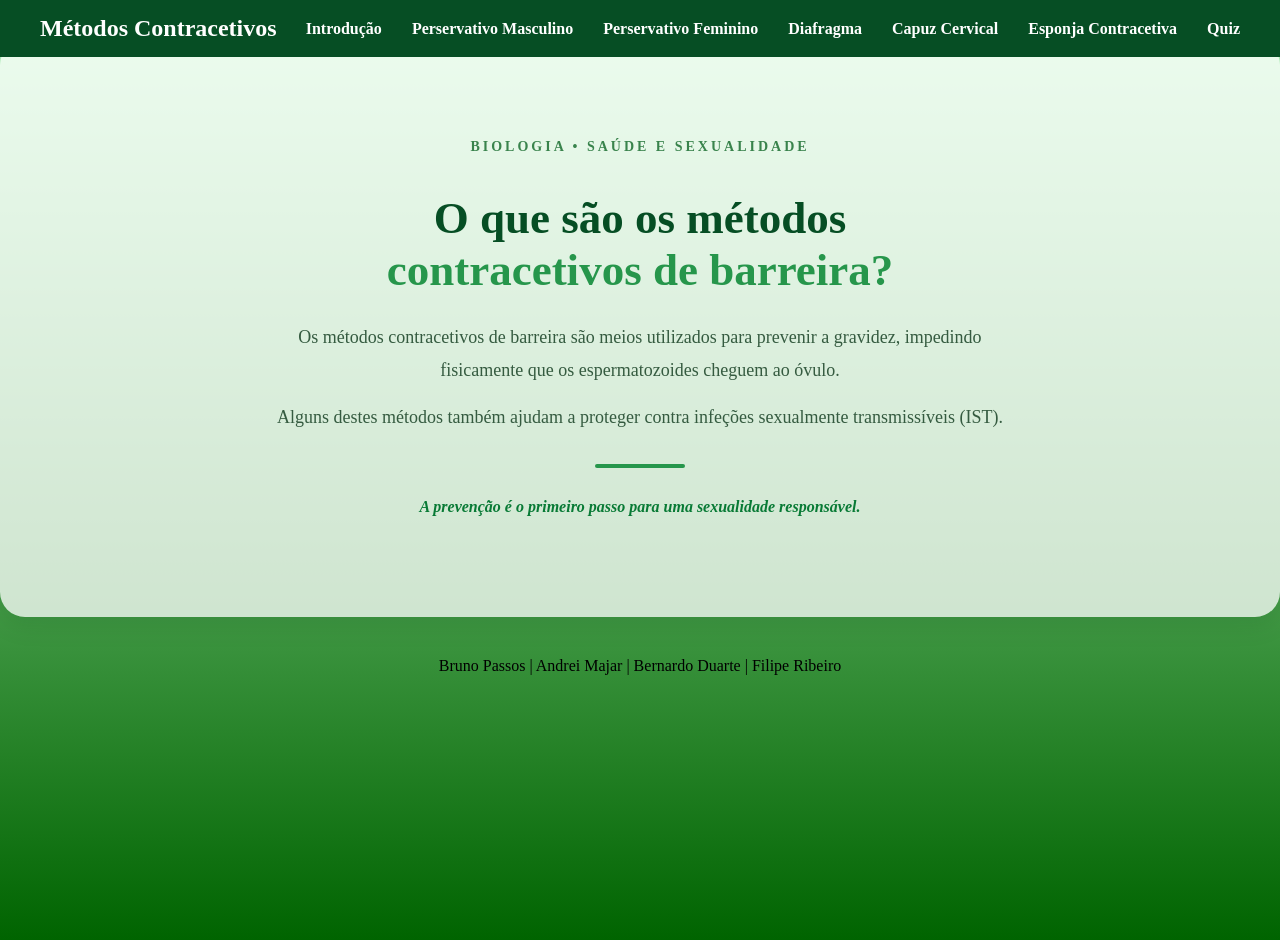
<file: metodos_barreira/index.html>
<!DOCTYPE html>
<html>
<head>
	<meta charset="utf-8">
	<meta name="viewport" content="width=device-width, initial-scale=1">
	<title>Métodos barreira</title>
	<link rel="stylesheet" type="text/css" href="Metodos_barreira.css">
</head>
<body>

	<header class="menu">
    <h1>Métodos Contracetivos</h1>

    <nav>
        <a href="Metodos_barreira.html" class="">Introdução</a>
		<a href="perservativoh.html">Perservativo Masculino</a>
		<a href="perservativom.html">Perservativo Feminino</a>
		<a href="diafragma.html">Diafragma</a>
		<a href="capuzcervical.html">Capuz Cervical</a>
		<a href="esponjacontracetiva.html">Esponja Contracetiva</a>
        <a href="quiz.html">Quiz</a>
    </nav>
</header>

<p></p>

<section class="introducao" id="introducao">

    <p class="subtitulo">BIOLOGIA • SAÚDE E SEXUALIDADE</p>

    <h1>
        O que são os métodos
        <span>contracetivos de barreira?</span>
    </h1>

    <p class="descricao">
        Os métodos contracetivos de barreira são meios utilizados
        para prevenir a gravidez, impedindo fisicamente que os
        espermatozoides cheguem ao óvulo.
    </p>

    <p class="descricao">
        Alguns destes métodos também ajudam a proteger contra
        infeções sexualmente transmissíveis (IST).
    </p>

    <div class="linha-decorativa"></div>

    <p class="frase-final">
        A prevenção é o primeiro passo para uma sexualidade responsável.
    </p>

</section>

<center>

  <p class="nota">
        Bruno Passos | Andrei Majar | Bernardo Duarte | Filipe Ribeiro
    </p>
</center>

</body>
</html>
</file>
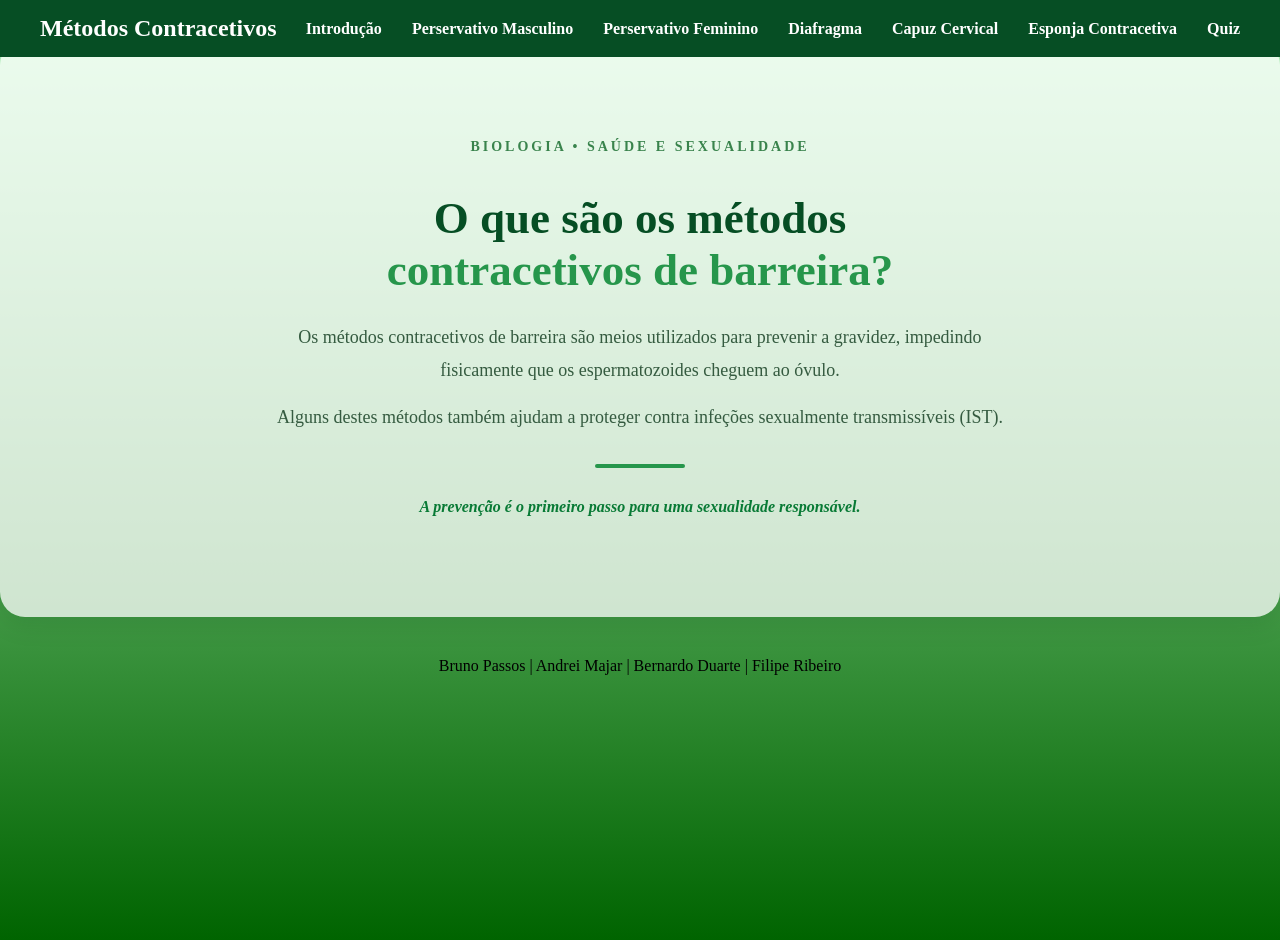
<file: metodos_barreira/Metodos_barreira.html>
<!DOCTYPE html>
<html>
<head>
	<meta charset="utf-8">
	<meta name="viewport" content="width=device-width, initial-scale=1">
	<title>Métodos barreira</title>
	<link rel="stylesheet" type="text/css" href="Metodos_barreira.css">
</head>
<body>

	<header class="menu">
    <h1>Métodos Contracetivos</h1>

    <nav>
        <a href="Metodos_barreira.html" class="">Introdução</a>
		<a href="perservativoh.html">Perservativo Masculino</a>
		<a href="perservativom.html">Perservativo Feminino</a>
		<a href="diafragma.html">Diafragma</a>
		<a href="capuzcervical.html">Capuz Cervical</a>
		<a href="esponjacontracetiva.html">Esponja Contracetiva</a>
        <a href="quiz.html">Quiz</a>
    </nav>
</header>

<p></p>

<section class="introducao" id="introducao">

    <p class="subtitulo">BIOLOGIA • SAÚDE E SEXUALIDADE</p>

    <h1>
        O que são os métodos
        <span>contracetivos de barreira?</span>
    </h1>

    <p class="descricao">
        Os métodos contracetivos de barreira são meios utilizados
        para prevenir a gravidez, impedindo fisicamente que os
        espermatozoides cheguem ao óvulo.
    </p>

    <p class="descricao">
        Alguns destes métodos também ajudam a proteger contra
        infeções sexualmente transmissíveis (IST).
    </p>

    <div class="linha-decorativa"></div>

    <p class="frase-final">
        A prevenção é o primeiro passo para uma sexualidade responsável.
    </p>

</section>

<center>

  <p class="nota">
        Bruno Passos | Andrei Majar | Bernardo Duarte | Filipe Ribeiro
    </p>
</center>

</body>
</html>
</file>
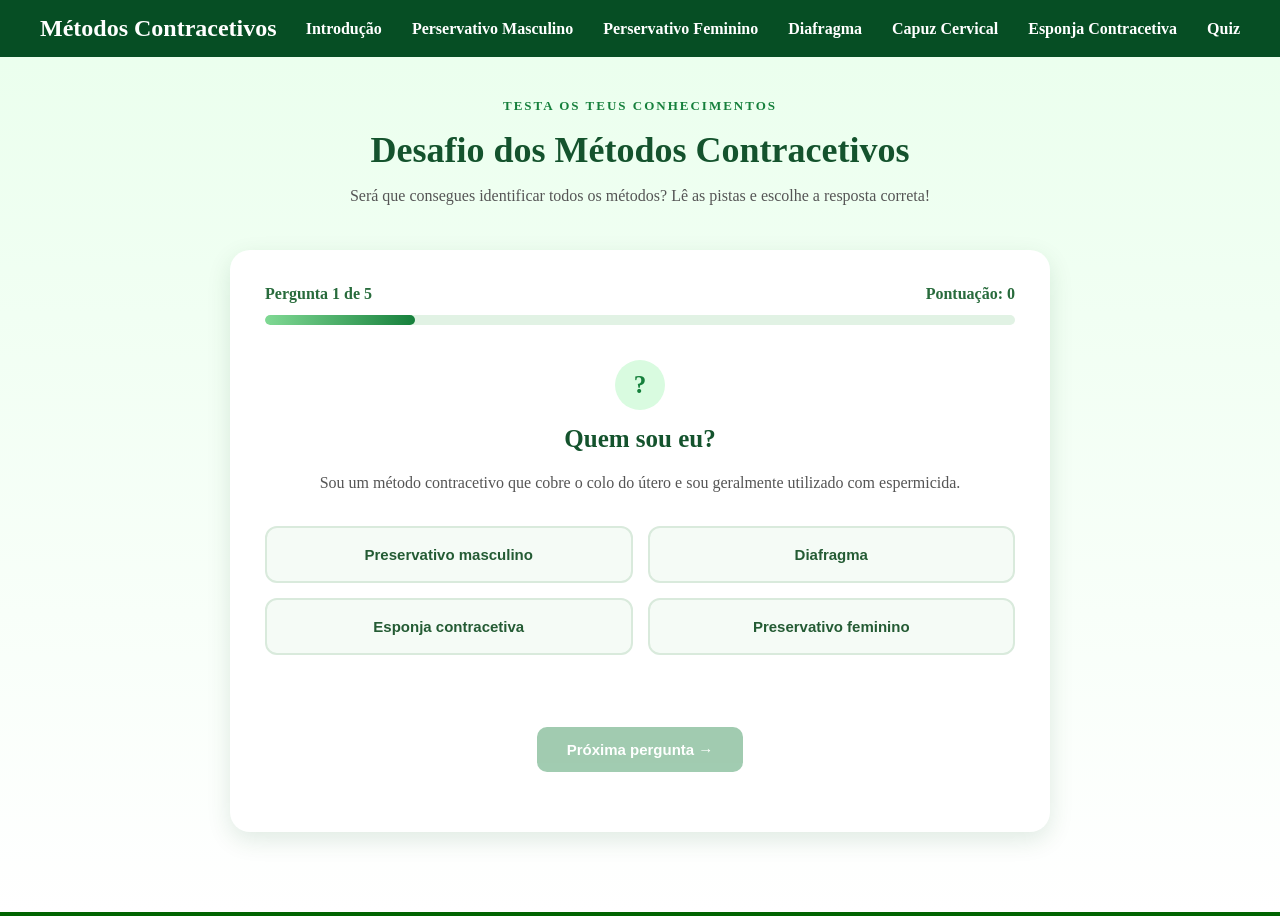
<file: metodos_barreira/quiz.html>
<!DOCTYPE html>
<html>
<head>
    <meta charset="utf-8">
    <meta name="viewport" content="width=device-width, initial-scale=1">
    <title>Métodos barreira</title>
    <link rel="stylesheet" type="text/css" href="quiz.css">
</head>
<body>

    <header class="menu">
    <h1>Métodos Contracetivos</h1>

    <nav>
        <a href="Metodos_barreira.html" class="">Introdução</a>
        <a href="perservativoh.html">Perservativo Masculino</a>
        <a href="perservativom.html">Perservativo Feminino</a>
        <a href="diafragma.html">Diafragma</a>
        <a href="capuzcervical.html">Capuz Cervical</a>
        <a href="esponjacontracetiva.html">Esponja Contracetiva</a>
        <a href="quiz.html">Quiz</a>
    </nav>
</header>

<p></p>

<section class="desafio" id="desafio">

    <div class="cabecalho-desafio">
        <span class="etiqueta-desafio">TESTA OS TEUS CONHECIMENTOS</span>
        <h2>Desafio dos Métodos Contracetivos</h2>
        <p>
            Será que consegues identificar todos os métodos?
            Lê as pistas e escolhe a resposta correta!
        </p>
    </div>

    <div class="jogo">

        <div class="progresso">
            <span id="numero-pergunta">Pergunta 1 de 5</span>
            <span id="pontuacao">Pontuação: 0</span>
        </div>

        <div class="barra-progresso">
            <div id="progresso-preenchido"></div>
        </div>

        <div class="pergunta">
            <span class="icone-pergunta">?</span>

            <h3 id="pergunta-texto">Quem sou eu?</h3>

            <p id="pista">
                Sou um método contracetivo que cobre o colo
                do útero e é geralmente utilizado com espermicida.
            </p>
        </div>

        <div class="respostas" id="respostas">

            <button class="opcao" onclick="verificarResposta(0)">
                Preservativo masculino
            </button>

            <button class="opcao" onclick="verificarResposta(1)">
                Diafragma
            </button>

            <button class="opcao" onclick="verificarResposta(2)">
                Esponja contracetiva
            </button>

            <button class="opcao" onclick="verificarResposta(3)">
                Preservativo feminino
            </button>

        </div>

        <div id="feedback"></div>

        <button id="botao-proximo" onclick="proximaPergunta()" disabled>
            Próxima pergunta →
        </button>

        <div id="resultado-final"></div>

    </div>

    <script src="script.js"></script>

</section>
</file>
<file: metodos_barreira/Metodos_barreira.css>
.menu {
    display: flex;
    justify-content: space-between;
    align-items: center;

    background-color: #064e24;
    color: white;

    padding: 15px 40px;

    position: fixed;
    top: 0;
    left: 0;
    width: 100%;
    box-sizing: border-box;

    z-index: 1000;
}

.menu h1 {
    font-size: 24px;
    margin: 0;
}

.menu nav {
    display: flex;
    gap: 30px;
}

.menu nav a {
    color: white;
    text-decoration: none;
    font-size: 16px;
    font-weight: bold;
}

.menu nav a:hover {
    color: #a8ffb0;
}

body {
    background: linear-gradient(to bottom, #b7f7c1, #006400);
    min-height: 100vh;
    margin: 0;
}

.introducao {
    text-align: center;
    padding: 85px 15%;
    margin: 40px auto;
    max-width: 900px;

    background: rgba(255, 255, 255, 0.75);
    border-radius: 25px;

    box-shadow: 0 8px 25px rgba(0, 60, 20, 0.12);
}

.subtitulo {
    color: #39834c;
    font-size: 14px;
    font-weight: bold;
    letter-spacing: 3px;
}

.introducao h1 {
    color: #064e24;
    font-size: 45px;
    margin-bottom: 25px;
}

.introducao h1 span {
    color: #26964b;
    display: block;
}

.descricao {
    color: #355b40;
    font-size: 18px;
    line-height: 1.8;
    max-width: 750px;
    margin: 15px auto;
}

.linha-decorativa {
    width: 90px;
    height: 4px;
    background: #26964b;
    border-radius: 10px;
    margin: 30px auto;
}

.frase-final {
    color: #087a35;
    font-size: 16px;
    font-style: italic;
    font-weight: bold;
}
</file>
<file: metodos_barreira/quiz.css>
body {
    background: linear-gradient(to bottom, #b7f7c1, #006400);
    min-height: 100vh;
    margin: 0;
}

.menu {
    display: flex;
    justify-content: space-between;
    align-items: center;

    background-color: #064e24;
    color: white;

    padding: 15px 40px;

    position: fixed;
    top: 0;
    left: 0;
    width: 100%;
    box-sizing: border-box;

    z-index: 1000;
}

.menu h1 {
    font-size: 24px;
    margin: 0;
}

.menu nav {
    display: flex;
    gap: 30px;
}

.menu nav a {
    color: white;
    text-decoration: none;
    font-size: 16px;
    font-weight: bold;
}

.menu nav a:hover {
    color: #a8ffb0;
}

/* SECÇÃO DO DESAFIO */

.desafio {
    padding: 80px 10%;
    background: linear-gradient(to bottom, #eaffed, #ffffff);
    scroll-margin-top: 100px;
}

.cabecalho-desafio {
    text-align: center;
    margin-bottom: 45px;
}

.etiqueta-desafio {
    color: #16803c;
    font-size: 13px;
    font-weight: bold;
    letter-spacing: 2px;
}

.cabecalho-desafio h2 {
    font-size: 36px;
    color: #14532d;
    margin: 15px 0;
}

.cabecalho-desafio p {
    color: #555;
    font-size: 16px;
}

/* CARTÃO DO JOGO */

.jogo {
    max-width: 750px;
    margin: auto;
    padding: 35px;
    background-color: white;
    border-radius: 20px;
    box-shadow: 0 8px 25px rgba(0, 80, 30, 0.12);
}

/* PROGRESSO */

.progresso {
    display: flex;
    justify-content: space-between;
    color: #286b3c;
    font-weight: bold;
    margin-bottom: 12px;
}

.barra-progresso {
    width: 100%;
    height: 10px;
    background-color: #e1f2e4;
    border-radius: 20px;
    overflow: hidden;
    margin-bottom: 35px;
}

#progresso-preenchido {
    width: 20%;
    height: 100%;
    background: linear-gradient(to right, #80d994, #16803c);
    border-radius: 20px;
    transition: width 0.4s;
}

/* PERGUNTA */

.pergunta {
    text-align: center;
    margin-bottom: 30px;
}

.icone-pergunta {
    display: inline-flex;
    justify-content: center;
    align-items: center;
    width: 50px;
    height: 50px;
    background-color: #d9fbe0;
    color: #16803c;
    border-radius: 50%;
    font-size: 25px;
    font-weight: bold;
}

.pergunta h3 {
    color: #14532d;
    font-size: 25px;
    margin: 15px 0;
}

.pergunta p {
    color: #555;
    font-size: 16px;
    line-height: 1.7;
}

/* RESPOSTAS */

.respostas {
    display: grid;
    grid-template-columns: 1fr 1fr;
    gap: 15px;
}

.opcao {
    padding: 18px;
    background-color: #f5fbf6;
    border: 2px solid #d9eadc;
    border-radius: 12px;
    color: #245b34;
    font-size: 15px;
    font-weight: bold;
    cursor: pointer;
    transition: 0.3s;
}

.opcao:hover:not(:disabled) {
    background-color: #dff7e4;
    border-color: #26964a;
    transform: translateY(-3px);
}

.opcao:disabled {
    cursor: default;
}

.opcao.correta {
    background-color: #d5f5dc;
    border-color: #26964a;
    color: #14532d;
}

.opcao.errada {
    background-color: #ffe1e1;
    border-color: #d9534f;
    color: #9b2525;
}

/* FEEDBACK */

#feedback {
    text-align: center;
    font-weight: bold;
    margin-top: 22px;
    min-height: 25px;
}

.feedback-correto {
    color: #16803c;
}

.feedback-errado {
    color: #d9534f;
}

/* BOTÃO PRÓXIMO */

#botao-proximo {
    display: block;
    margin: 25px auto 0;
    padding: 14px 30px;
    background-color: #16803c;
    color: white;
    border: none;
    border-radius: 10px;
    font-size: 15px;
    font-weight: bold;
    cursor: pointer;
    transition: 0.3s;
}

#botao-proximo:hover:not(:disabled) {
    background-color: #0e5728;
    transform: scale(1.04);
}

#botao-proximo:disabled {
    opacity: 0.4;
    cursor: not-allowed;
}

/* RESULTADO FINAL */

#resultado-final {
    text-align: center;
    margin-top: 25px;
    color: #14532d;
}

#resultado-final h3 {
    font-size: 27px;
}

#resultado-final p {
    line-height: 1.7;
}

#resultado-final button {
    margin-top: 15px;
    padding: 13px 25px;
    background-color: #16803c;
    color: white;
    border: none;
    border-radius: 10px;
    font-weight: bold;
    cursor: pointer;
}

/* TELEMÓVEIS */

@media (max-width: 600px) {

    .desafio {
        padding: 55px 5%;
    }

    .cabecalho-desafio h2 {
        font-size: 27px;
    }

    .jogo {
        padding: 22px;
    }

    .respostas {
        grid-template-columns: 1fr;
    }

    .pergunta h3 {
        font-size: 22px;
    }

}
</file>
